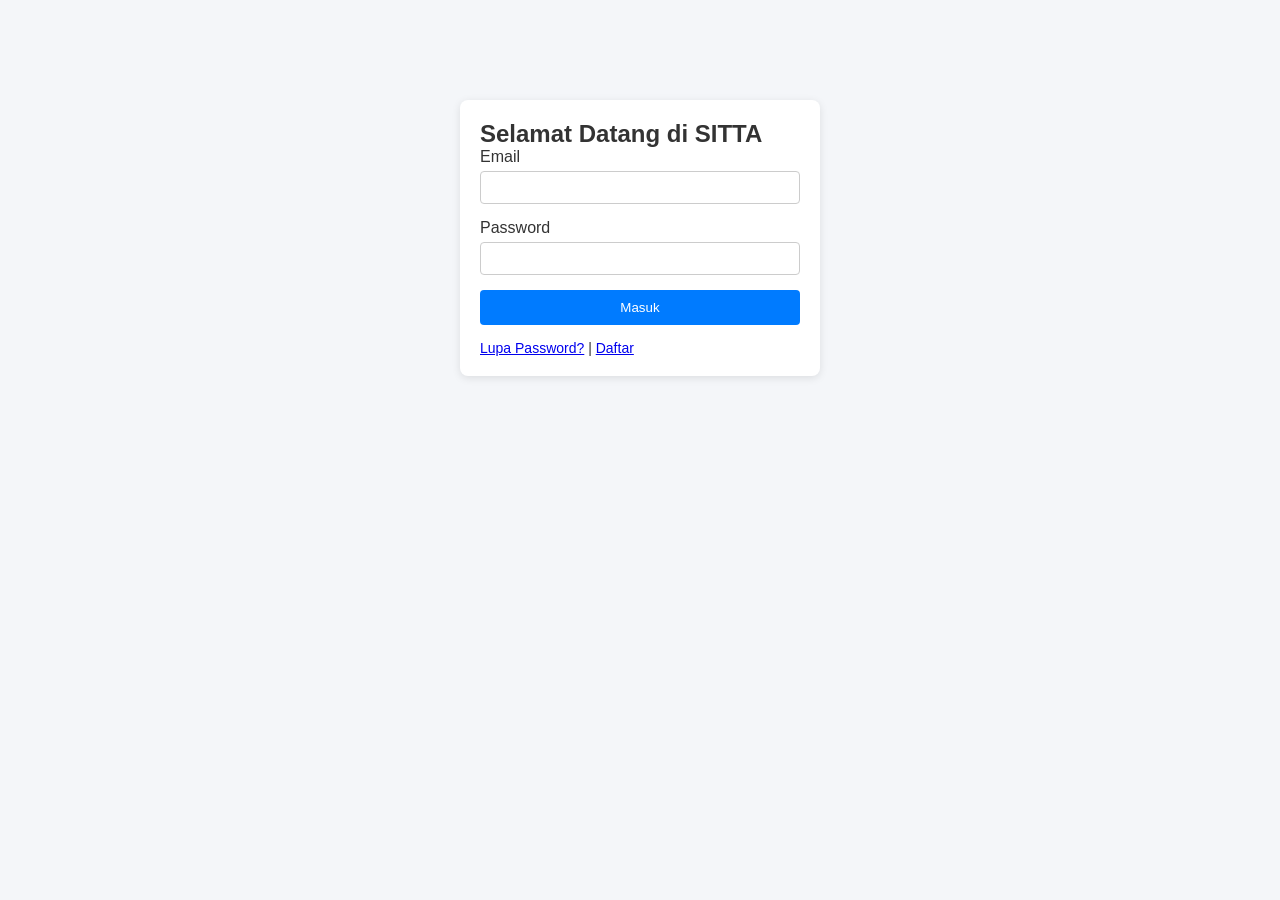
<file: TUGAS1/index.html>
<!DOCTYPE html>
<html lang="id">

<head>
    <meta charset="UTF-8">
    <title>Login - SITTA UT</title>
    <link rel="stylesheet" href="css/style.css">
</head>

<body>
    <div class="container" style="max-width: 400px; margin-top: 80px;">
        <div class="card">
            <h2>Selamat Datang di SITTA</h2>
            <form id="loginForm">
                <div class="form-group">
                    <label>Email</label>
                    <input type="email" id="email" required>
                </div>
                <div class="form-group">
                    <label>Password</label>
                    <input type="password" id="password" required>
                </div>
                <button type="submit" style="width: 100%;">Masuk</button>
            </form>
            <div style="margin-top: 15px; font-size: 14px;">
                <a href="#" onclick="openModal('lupaModal')">Lupa Password?</a> |
                <a href="#" onclick="openModal('daftarModal')">Daftar</a>
            </div>
        </div>
    </div>

    <!-- Modal Lupa Password -->
    <div id="lupaModal" class="modal">
        <div class="modal-content">
            <h3>Lupa Password</h3>
            <p>Silakan hubungi administrator layanan UT-Daerah.</p>
            <button onclick="closeModal('lupaModal')">Tutup</button>
        </div>
    </div>

    <!-- Modal Daftar -->
    <div id="daftarModal" class="modal">
        <div class="modal-content">
            <h3>Daftar Akun</h3>
            <p>Pendaftaran akun dilakukan melalui sistem terpadu UT Pusat.</p>
            <button onclick="closeModal('daftarModal')">Tutup</button>
        </div>
    </div>

    <script src="js/data.js"></script>
    <script src="js/script.js"></script>
</body>

</html>
</file>
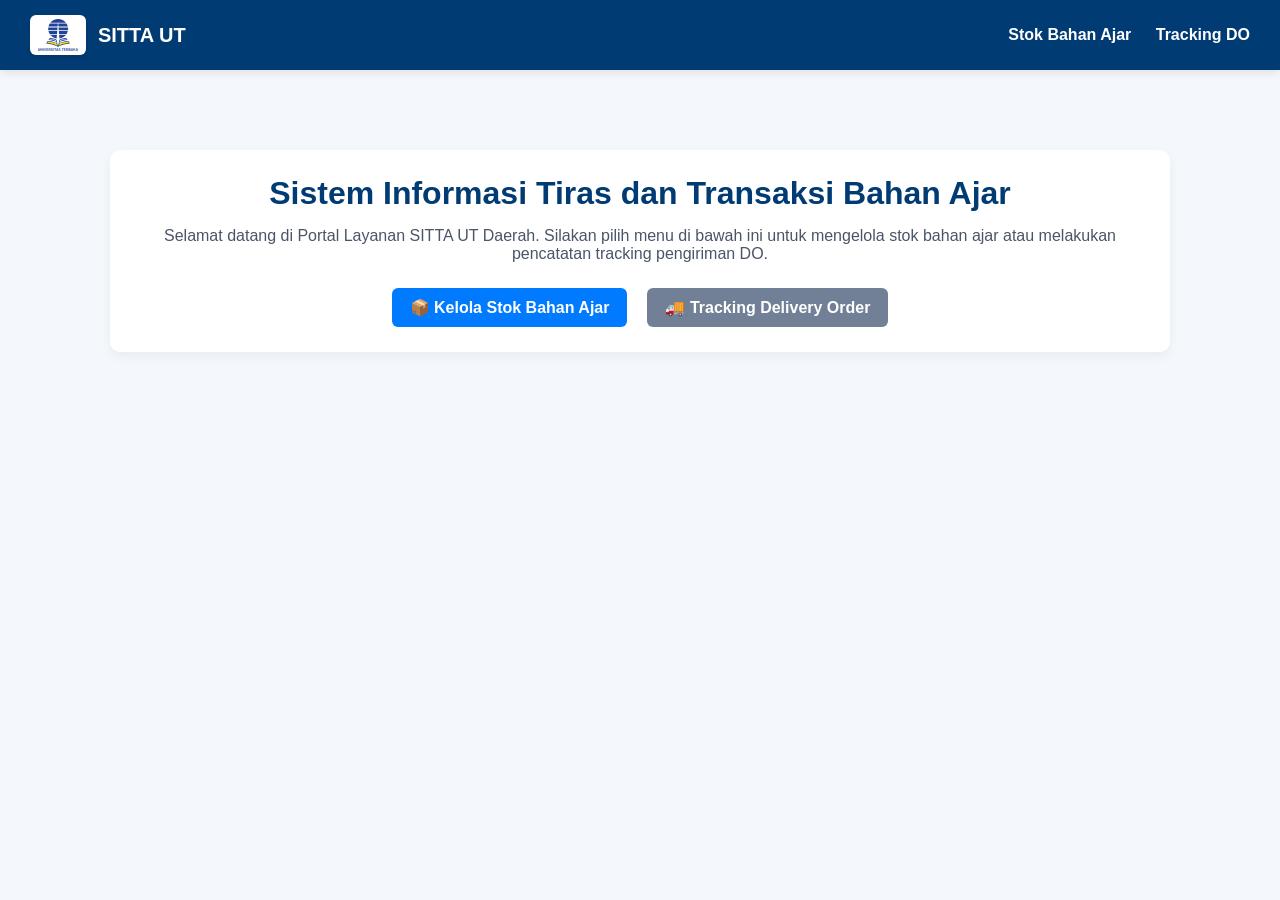
<file: TUGAS2/index.html>
<!DOCTYPE html>
<html lang="id">

<head>
    <meta charset="UTF-8">
    <title>SITTA UT - Portal Utama</title>
    <link rel="stylesheet" href="css/style.css">
</head>

<body>
    <nav class="navbar">
        <div class="navbar-brand">
            <!-- Bungkus logo dengan container agar kontras dan tidak nabrak -->
            <div class="logo-container">
                <img src="Logo_Universitas_Terbuka.svg" alt="Logo UT">
            </div>
            <h2>SITTA UT</h2>
        </div>
        <div>
            <a href="stok.html">Stok Bahan Ajar</a>
            <a href="tracking.html">Tracking DO</a>
        </div>
    </nav>

    <div class="container" style="text-align: center; margin-top: 80px;">
        <div class="card">
            <h1 style="color: #003b73; margin-bottom: 15px;">Sistem Informasi Tiras dan Transaksi Bahan Ajar</h1>
            <p style="margin-bottom: 25px; color: #4a5568;">
                Selamat datang di Portal Layanan SITTA UT Daerah. Silakan pilih menu di bawah ini untuk mengelola stok
                bahan ajar atau melakukan pencatatan tracking pengiriman DO.
            </p>
            <div style="display: flex; justify-content: center; gap: 20px;">
                <a href="stok.html" class="btn btn-primary" style="text-decoration: none;">📦 Kelola Stok Bahan Ajar</a>
                <a href="tracking.html" class="btn btn-secondary" style="text-decoration: none;">🚚 Tracking Delivery
                    Order</a>
            </div>
        </div>
    </div>
</body>

</html>
</file>
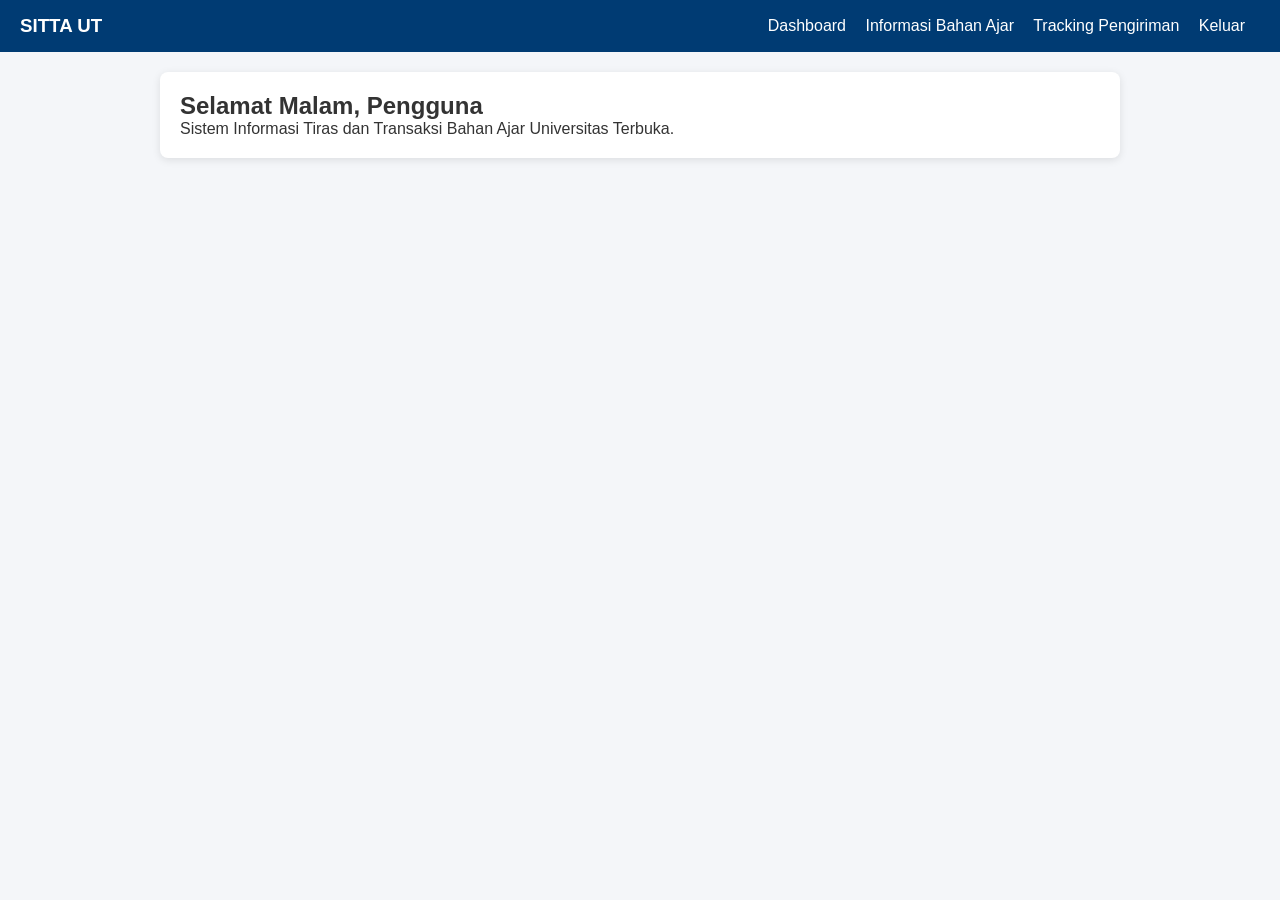
<file: TUGAS1/dashboard.html>
<!DOCTYPE html>
<html lang="id">

<head>
    <meta charset="UTF-8">
    <title>Dashboard - SITTA UT</title>
    <link rel="stylesheet" href="css/style.css">
</head>

<body>
    <nav class="navbar">
        <h3>SITTA UT</h3>
        <div>
            <a href="dashboard.html">Dashboard</a>
            <a href="stok.html">Informasi Bahan Ajar</a>
            <a href="tracking.html">Tracking Pengiriman</a>
            <a href="index.html">Keluar</a>
        </div>
    </nav>

    <div class="container">
        <div class="card">
            <h2 id="greetingText">Selamat Datang</h2>
            <p>Sistem Informasi Tiras dan Transaksi Bahan Ajar Universitas Terbuka.</p>
        </div>
    </div>

    <script src="js/data.js"></script>
    <script src="js/script.js"></script>
</body>

</html>
</file>
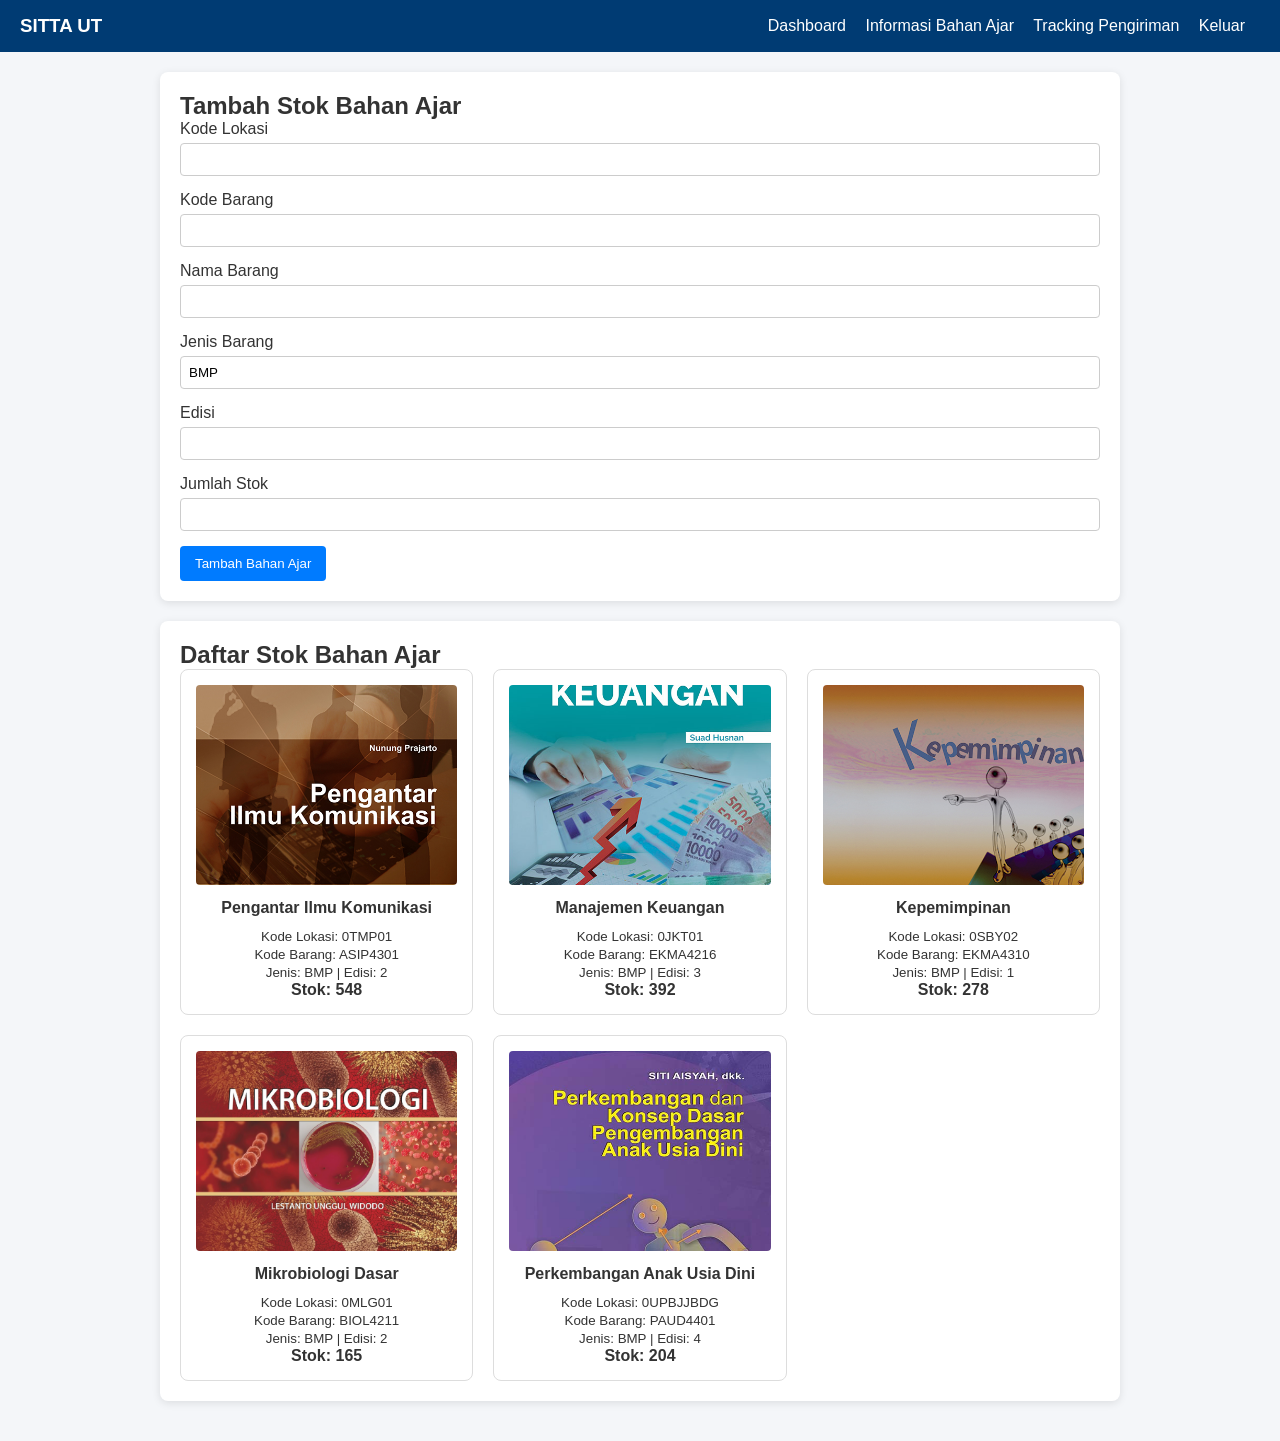
<file: TUGAS1/stok.html>
<!DOCTYPE html>
<html lang="id">

<head>
    <meta charset="UTF-8">
    <title>Informasi Stok Bahan Ajar - SITTA UT</title>
    <link rel="stylesheet" href="css/style.css">
</head>

<body>
    <nav class="navbar">
        <h3>SITTA UT</h3>
        <div>
            <a href="dashboard.html">Dashboard</a>
            <a href="stok.html">Informasi Bahan Ajar</a>
            <a href="tracking.html">Tracking Pengiriman</a>
            <a href="index.html">Keluar</a>
        </div>
    </nav>

    <div class="container">
        <div class="card">
            <h2>Tambah Stok Bahan Ajar</h2>
            <form id="formTambahStok">
                <div class="form-group">
                    <label>Kode Lokasi</label>
                    <input type="text" id="kodeLokasi" required>
                </div>
                <div class="form-group">
                    <label>Kode Barang</label>
                    <input type="text" id="kodeBarang" required>
                </div>
                <div class="form-group">
                    <label>Nama Barang</label>
                    <input type="text" id="namaBarang" required>
                </div>
                <div class="form-group">
                    <label>Jenis Barang</label>
                    <input type="text" id="jenisBarang" value="BMP" required>
                </div>
                <div class="form-group">
                    <label>Edisi</label>
                    <input type="text" id="edisi" required>
                </div>
                <div class="form-group">
                    <label>Jumlah Stok</label>
                    <input type="number" id="stok" required>
                </div>
                <button type="submit">Tambah Bahan Ajar</button>
            </form>
        </div>

        <div class="card">
            <h2>Daftar Stok Bahan Ajar</h2>
            <div id="stokGrid" class="grid-container"></div>
        </div>
    </div>

    <script src="js/data.js"></script>
    <script src="js/script.js"></script>
</body>

</html>
</file>
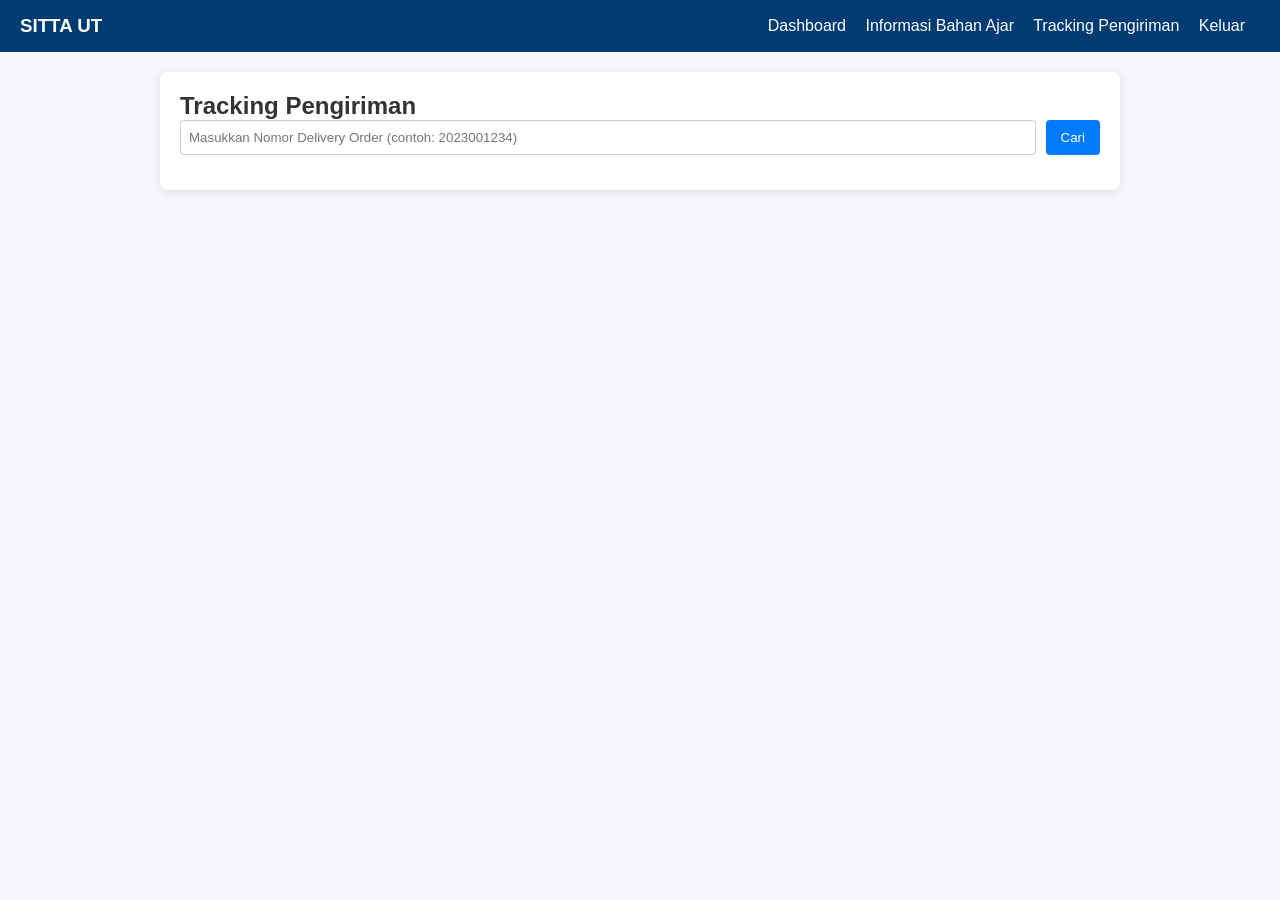
<file: TUGAS1/tracking.html>
<!DOCTYPE html>
<html lang="id">

<head>
    <meta charset="UTF-8">
    <title>Tracking Pengiriman - SITTA UT</title>
    <link rel="stylesheet" href="css/style.css">
</head>

<body>
    <nav class="navbar">
        <h3>SITTA UT</h3>
        <div>
            <a href="dashboard.html">Dashboard</a>
            <a href="stok.html">Informasi Bahan Ajar</a>
            <a href="tracking.html">Tracking Pengiriman</a>
            <a href="index.html">Keluar</a>
        </div>
    </nav>

    <div class="container">
        <div class="card">
            <h2>Tracking Pengiriman</h2>
            <div class="form-group" style="display: flex; gap: 10px;">
                <input type="text" id="nomorDO" placeholder="Masukkan Nomor Delivery Order (contoh: 2023001234)">
                <button onclick="cariTracking()">Cari</button>
            </div>
        </div>

        <div id="trackingResult" class="card" style="display: none;">
            <h3 id="namaMahasiswa"></h3>
            <p><strong>Status Pengiriman:</strong> <span id="statusPengiriman"></span></p>
            <p><strong>Ekspedisi:</strong> <span id="ekspedisi"></span></p>
            <p><strong>Tanggal Kirim:</strong> <span id="tanggalKirim"></span></p>
            <p><strong>Jenis Paket:</strong> <span id="jenisPaket"></span></p>
            <p><strong>Total Pembayaran:</strong> <span id="totalPembayaran"></span></p>

            <h4 style="margin-top: 15px;">Riwayat Perjalanan Paket:</h4>
            <ul id="riwayatPerjalanan" style="margin-left: 20px; margin-top: 10px;"></ul>
        </div>
    </div>

    <script src="js/data.js"></script>
    <script src="js/script.js"></script>
</body>

</html>
</file>
<file: TUGAS1/css/style.css>
* {
    box-sizing: border-box;
    margin: 0;
    padding: 0;
    font-family: 'Segoe UI', Tahoma, Geneva, Verdana, sans-serif;
}

body {
    background-color: #f4f6f9;
    color: #333;
}

.navbar {
    background-color: #003b73;
    color: #fff;
    padding: 15px 20px;
    display: flex;
    justify-content: space-between;
    align-items: center;
}

.navbar a {
    color: #fff;
    text-decoration: none;
    margin-right: 15px;
}

.container {
    padding: 20px;
    max-width: 1000px;
    margin: auto;
}

.card {
    background: #fff;
    padding: 20px;
    border-radius: 8px;
    box-shadow: 0 2px 8px rgba(0, 0, 0, 0.1);
    margin-bottom: 20px;
}

.form-group {
    margin-bottom: 15px;
}

.form-group label {
    display: block;
    margin-bottom: 5px;
}

.form-group input,
.form-group select {
    width: 100%;
    padding: 8px;
    border: 1px solid #ccc;
    border-radius: 4px;
}

button {
    background-color: #007bff;
    color: white;
    border: none;
    padding: 10px 15px;
    border-radius: 4px;
    cursor: pointer;
}

button:hover {
    background-color: #0056b3;
}

/* Modal CSS */
.modal {
    display: none;
    position: fixed;
    top: 0;
    left: 0;
    width: 100%;
    height: 100%;
    background-color: rgba(0, 0, 0, 0.5);
    justify-content: center;
    align-items: center;
}

.modal-content {
    background: white;
    padding: 20px;
    border-radius: 8px;
    width: 300px;
}

.grid-container {
    display: grid;
    grid-template-columns: repeat(auto-fill, minmax(220px, 1fr));
    gap: 20px;
}

.grid-card {
    background: #fff;
    border: 1px solid #ddd;
    border-radius: 8px;
    padding: 15px;
    text-align: center;
}

.grid-card img {
    width: 100%;
    height: 200px;
    object-fit: cover;
    border-radius: 4px;
}
</file>
<file: TUGAS2/css/style.css>
* {
    box-sizing: border-box;
    margin: 0;
    padding: 0;
    font-family: 'Segoe UI', Tahoma, Geneva, Verdana, sans-serif;
}

body {
    background-color: #f4f7fb;
    color: #2c3e50;
    padding-bottom: 40px;
}

.navbar {
    background-color: #003b73;
    color: #ffffff;
    padding: 15px 30px;
    display: flex;
    justify-content: space-between;
    align-items: center;
    box-shadow: 0 2px 10px rgba(0, 0, 0, 0.1);
}

.navbar h2 {
    font-size: 20px;
}

.navbar a {
    color: #ffffff;
    text-decoration: none;
    margin-left: 20px;
    font-weight: 600;
}

.navbar a:hover {
    text-decoration: underline;
}

.navbar-brand {
    display: flex;
    align-items: center;
    gap: 12px;
}

.logo-container {
    background-color: #ffffff;
    padding: 4px 8px;
    border-radius: 6px;
    display: flex;
    align-items: center;
    justify-content: center;
    box-shadow: 0 2px 4px rgba(0, 0, 0, 0.1);
}

.logo-container img {
    height: 32px;
    width: auto;
    display: block;
}

.container {
    max-width: 1100px;
    margin: 30px auto;
    padding: 0 20px;
}

.card {
    background: #ffffff;
    padding: 25px;
    border-radius: 10px;
    box-shadow: 0 4px 12px rgba(0, 0, 0, 0.05);
    margin-bottom: 25px;
}

.card h3 {
    margin-bottom: 15px;
    color: #003b73;
    border-bottom: 2px solid #eef2f5;
    padding-bottom: 10px;
}

.grid-filter {
    display: grid;
    grid-template-columns: repeat(auto-fit, minmax(200px, 1fr));
    gap: 15px;
    margin-bottom: 15px;
}

.form-group {
    display: flex;
    flex-direction: column;
    margin-bottom: 12px;
}

.form-group label {
    font-size: 13px;
    font-weight: 600;
    margin-bottom: 5px;
    color: #4a5568;
}

.form-group input,
.form-group select {
    padding: 10px;
    border: 1px solid #cbd5e0;
    border-radius: 6px;
    font-size: 14px;
}

.btn {
    padding: 10px 18px;
    border: none;
    border-radius: 6px;
    font-weight: 600;
    cursor: pointer;
    transition: background 0.2s;
}

.btn-primary {
    background-color: #007bff;
    color: white;
}

.btn-primary:hover {
    background-color: #0056b3;
}

.btn-secondary {
    background-color: #718096;
    color: white;
}

.btn-secondary:hover {
    background-color: #4a5568;
}

.btn-warning {
    background-color: #ecc94b;
    color: #744210;
}

.btn-danger {
    background-color: #e53e3e;
    color: white;
}

.table-custom {
    width: 100%;
    border-collapse: collapse;
    margin-top: 15px;
    font-size: 14px;
}

.table-custom th,
.table-custom td {
    padding: 12px;
    text-align: left;
    border-bottom: 1px solid #e2e8f0;
}

.table-custom th {
    background-color: #edf2f7;
    color: #2d3748;
}

.badge {
    padding: 4px 10px;
    border-radius: 12px;
    font-weight: bold;
    font-size: 12px;
    display: inline-block;
}

.badge-success {
    background-color: #c6f6d5;
    color: #22543d;
}

.badge-warning {
    background-color: #feebc8;
    color: #744210;
}

.badge-danger {
    background-color: #fed7d7;
    color: #742a2a;
}

.alert-info {
    background-color: #ebf8ff;
    border-left: 4px solid #3182ce;
    padding: 12px;
    margin-top: 10px;
    border-radius: 4px;
    font-size: 13px;
}

.app-alert-overlay {
    position: fixed;
    inset: 0;
    z-index: 1000;
    display: flex;
    align-items: center;
    justify-content: center;
    padding: 20px;
    background: rgba(15, 23, 42, 0.55);
}

.app-alert {
    width: min(100%, 430px);
    padding: 24px;
    border-top: 5px solid #3182ce;
    border-radius: 10px;
    background: #ffffff;
    box-shadow: 0 15px 40px rgba(15, 23, 42, 0.25);
}

.app-alert-success {
    border-top-color: #38a169;
}

.app-alert-error {
    border-top-color: #e53e3e;
}

.app-alert-title {
    margin-bottom: 10px;
    color: #1a202c;
    font-size: 20px;
}

.app-alert-message {
    margin-bottom: 20px;
    color: #4a5568;
    line-height: 1.5;
}

.app-alert-close {
    min-width: 90px;
}
</file>
